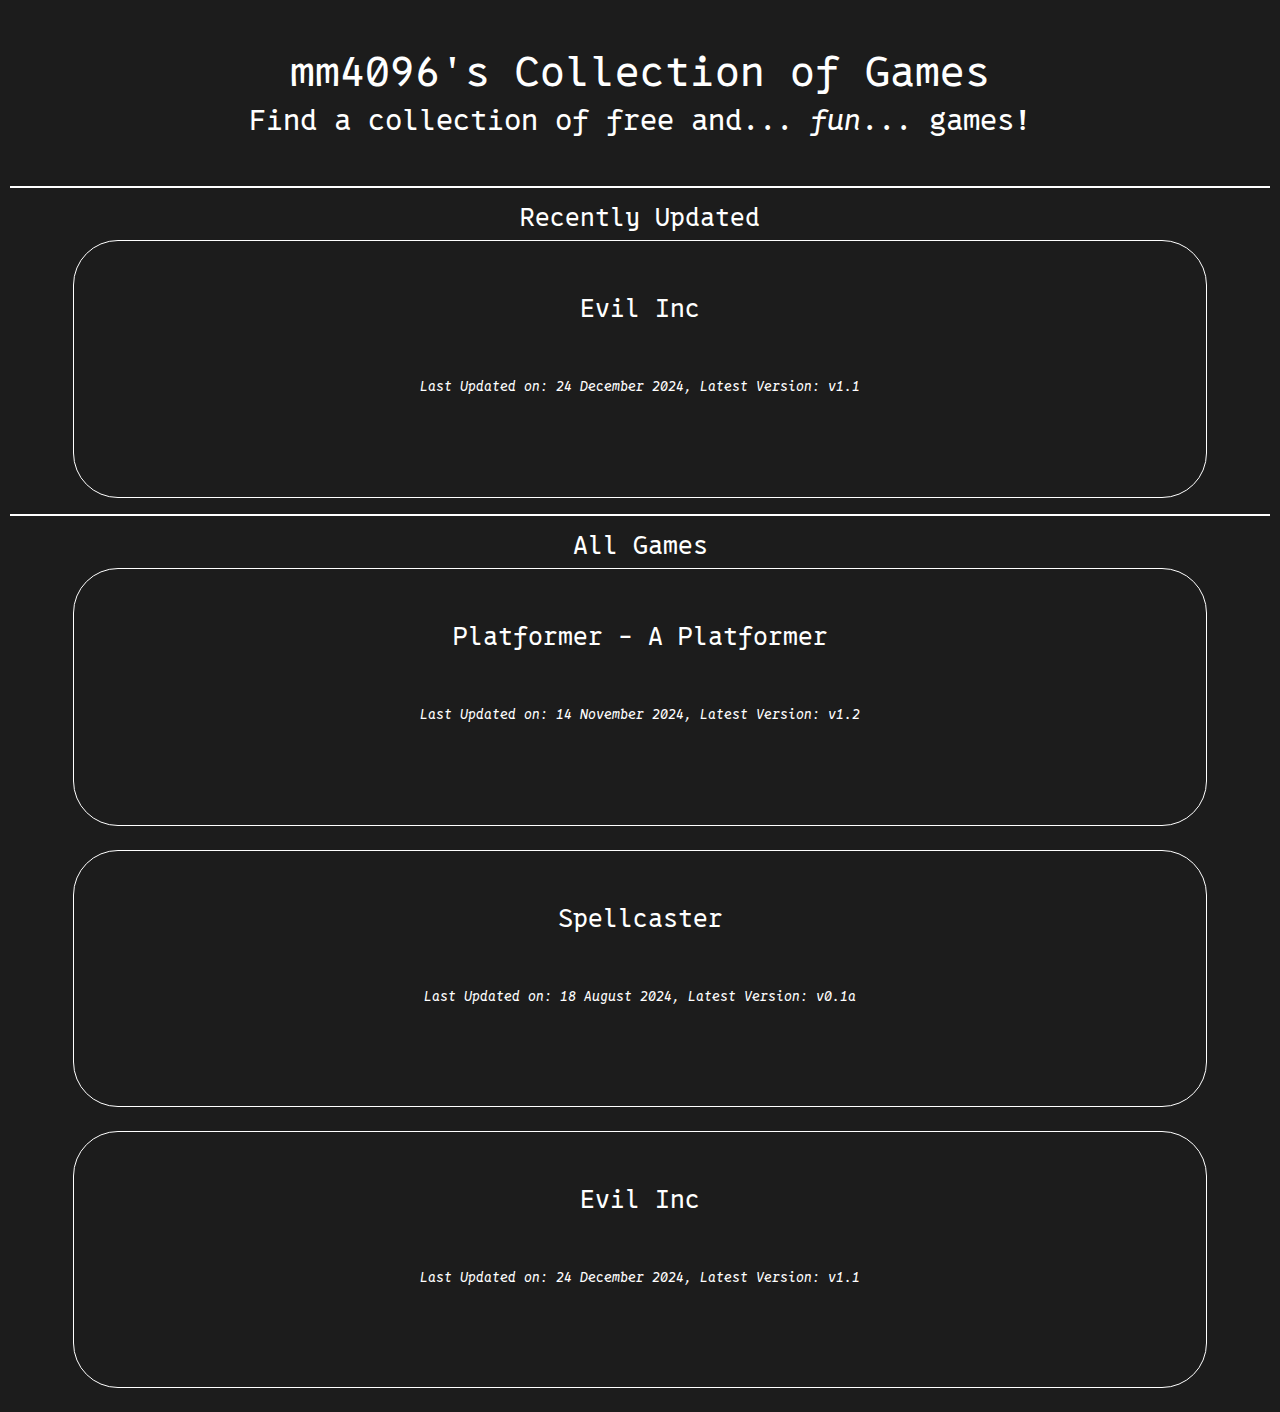
<file: index.html>
<!DOCTYPE html>
<html lang="en">
<head>
	<meta charset="UTF-8">
	<title>Games</title>
	<link rel="stylesheet" href="bootstrap/bootstrap.min.css">
	<link rel="stylesheet" href="styles.css">
	<link rel="stylesheet" href="stylesheets/index.css">
</head>
<body>
<br><br>
<h1 id="title">mm4096's Collection of Games</h1>
<h3 id="subheader">Find a collection of free and... <i>fun</i>... games!</h3>
<br>
<hr>
<h4 class="center">Recently Updated</h4>
<div id="mostRecentUpdatedGame">

</div>

<hr>
<h4 class="center">All Games</h4>
<div id="gamesList">

</div>


<script src="jquery_3_7_1.js"></script>
<script src="bootstrap/bootstrap.min.js"></script>
<script src="scripts/games.js"></script>
<script src="scripts/index.js"></script>
</body>
</html>
</file>
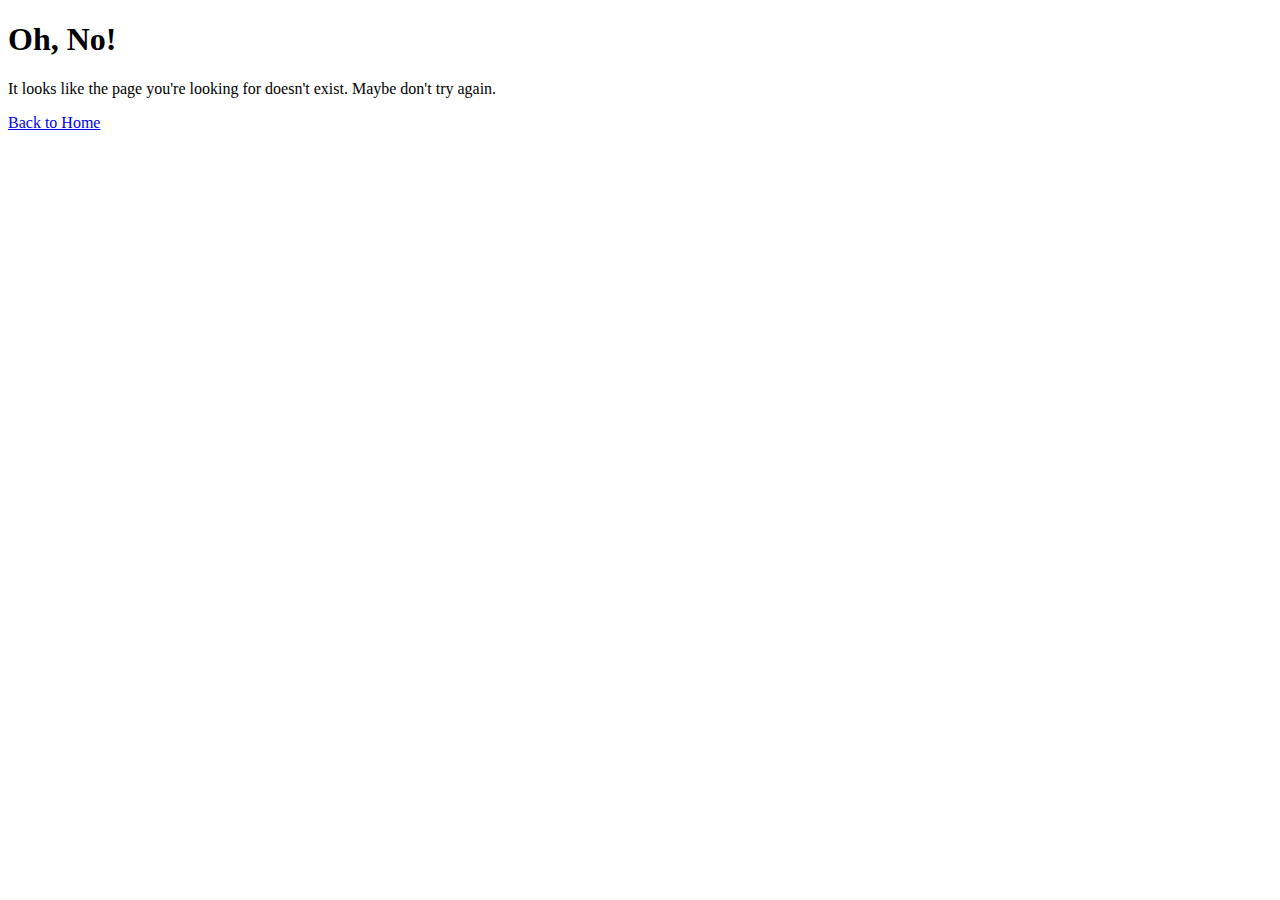
<file: game_view.html>
<!DOCTYPE html>
<html lang="en">
<head>
    <meta charset="UTF-8">
    <title id="title"></title>
    <link rel="stylesheet" href="bootstrap/bootstrap.min.css">
    <link rel="stylesheet" href="https://cdn.jsdelivr.net/npm/bootstrap-icons@1.11.0/font/bootstrap-icons.css">
    <link rel="stylesheet" href="styles.css">
    <link rel="stylesheet" href="stylesheets/game_view.css">
</head>
<body>
<br>
<h1><b id="header">Loading...</b></h1>
<p id="description">Information is loading...</p>
<p id="platforms"><i>Can't get available platforms</i></p>

<h2>Releases</h2>
<ul id="releasesList">
    <li>Loading...</li>
</ul>

<br>

<div id="changelog" style="display: none">
    <h2>Changelog</h2>
    <h3 id="changelogTitle"></h3>
    <ul id="changelogList">
        <li>Loading...</li>
    </ul>
</div>
<br><br><br><br>

<button onclick="window.location.href='index.html'" id="back">Back to Home</button>


<script src="jquery_3_7_1.js"></script>
<script src="bootstrap/bootstrap.min.js"></script>
<script src="scripts/game_view.js"></script>
<script src="scripts/github.js"></script>
<script src="scripts/games.js"></script>
</body>
</html>
</file>
<file: styles.css>
body {
    margin-left: 10px;
    margin-right: 10px;
}

li {
    list-style-type: none;
}

ul {
    list-style: none;
    padding-left: 0;
}

.big_text {
    font-size: 1.5em;
}

* {
    font-family: '0xProto Nerd Font Mono', monospace;
}

/* region font */
@font-face {
    font-family: '0xProto Nerd Font Mono';
    src: url("fonts/0xProto-Regular.woff2");
    font-weight: normal;
    font-style: normal;
}

@font-face {
    font-family: '0xProto Nerd Font Mono';
    src: url("fonts/0xProto-Bold.woff2");
    font-weight: bold;
    font-style: normal;
}

@font-face {
    font-family: '0xProto Nerd Font Mono';
    src: url("fonts/0xProto-Italic.woff2");
    font-weight: normal;
    font-style: italic;
}
/* endregion */
</file>
<file: stylesheets/index.css>
body {
    background-color: #1c1c1c;
}

* {
    color: white;
}

#title, #subheader {
    text-align: center;
    color: white;
}

.game {
    display: inline-block;
    background-color: #1c1c1c;
    width: 90%;
    text-align: center;
    margin-left: 5%;
    border-radius: 45px;
    border: 1px solid #ffffff;
    transition: background-color 0.3s;

    * {
        display: inline-block;
        text-align: center;
        width: 100%;
    };

    :first-child {
        margin-top: 50px;
    };

    :last-child {
        margin-bottom: 50px;
    };
}

.game:hover {
    background-color: #252525;
}

.game > a {
    color: #ffffff;
}

.center {
    text-align: center;
}

.small_text {
    font-size: 0.8em;
}

hr {
    border: 1px solid #ffffff;
}
</file>
<file: stylesheets/game_view.css>
body {
    background-color: #1c1c1c;
}

* {
    color: white;
    text-align: center;
}

a {
    color: #aaaaff;
}

a:hover {
    color: #bbbbff;
}

#back {
    position: fixed;
    bottom: 10px;
    padding-bottom: 10px;
    padding-top: 10px;
    width: 30%;
    left: calc(50% - 15%);
    transition: background-color 0.3s;
    border: 1px solid #ffffff;
    border-radius: 15px;
    background-color: #1c1c1c;
}

#back:hover {
    background-color: #353535;
}

#changelog {
    width: 80%;
    border: 1px solid #ffffff;
    margin-left: calc(50% - 40%);
    border-radius: 45px;
    transition: visibility 0.3s;
}

button {
    font-family: "0xProto Nerd Font Mono", monospace;
}
</file>
